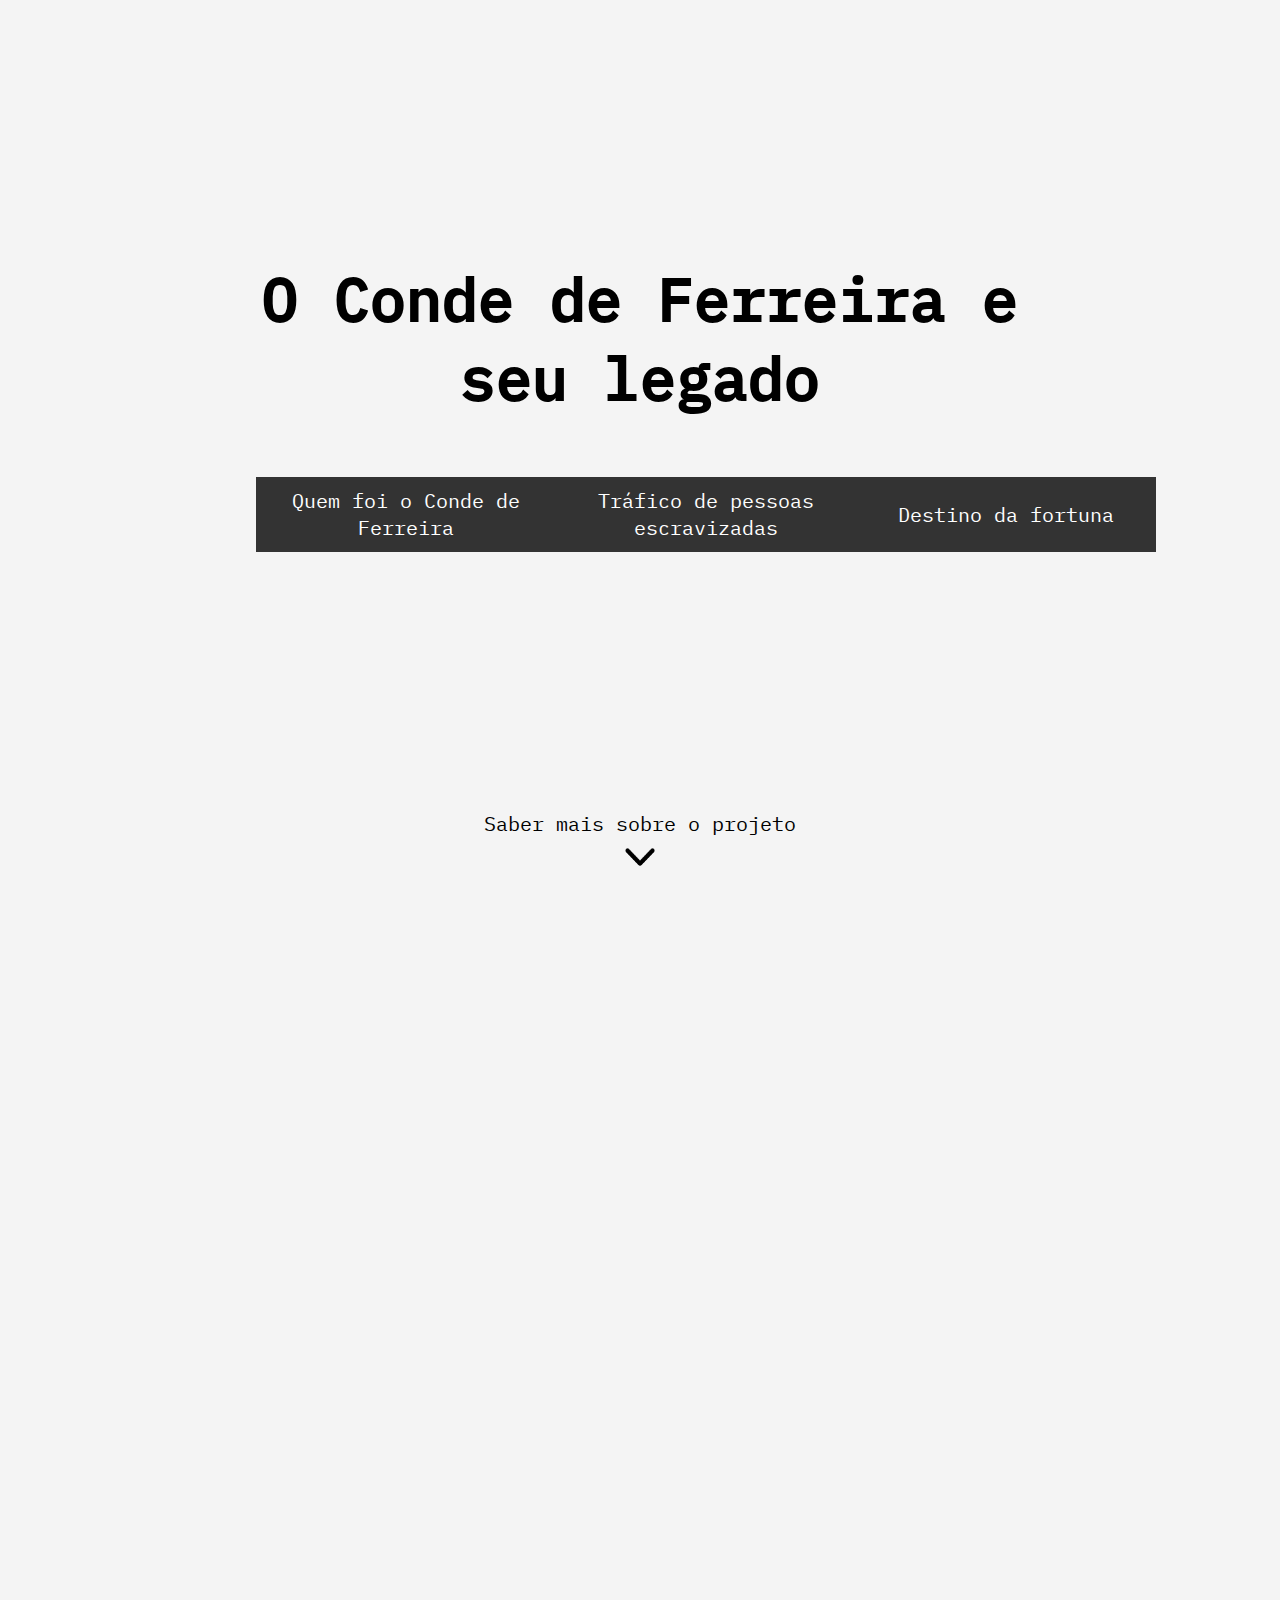
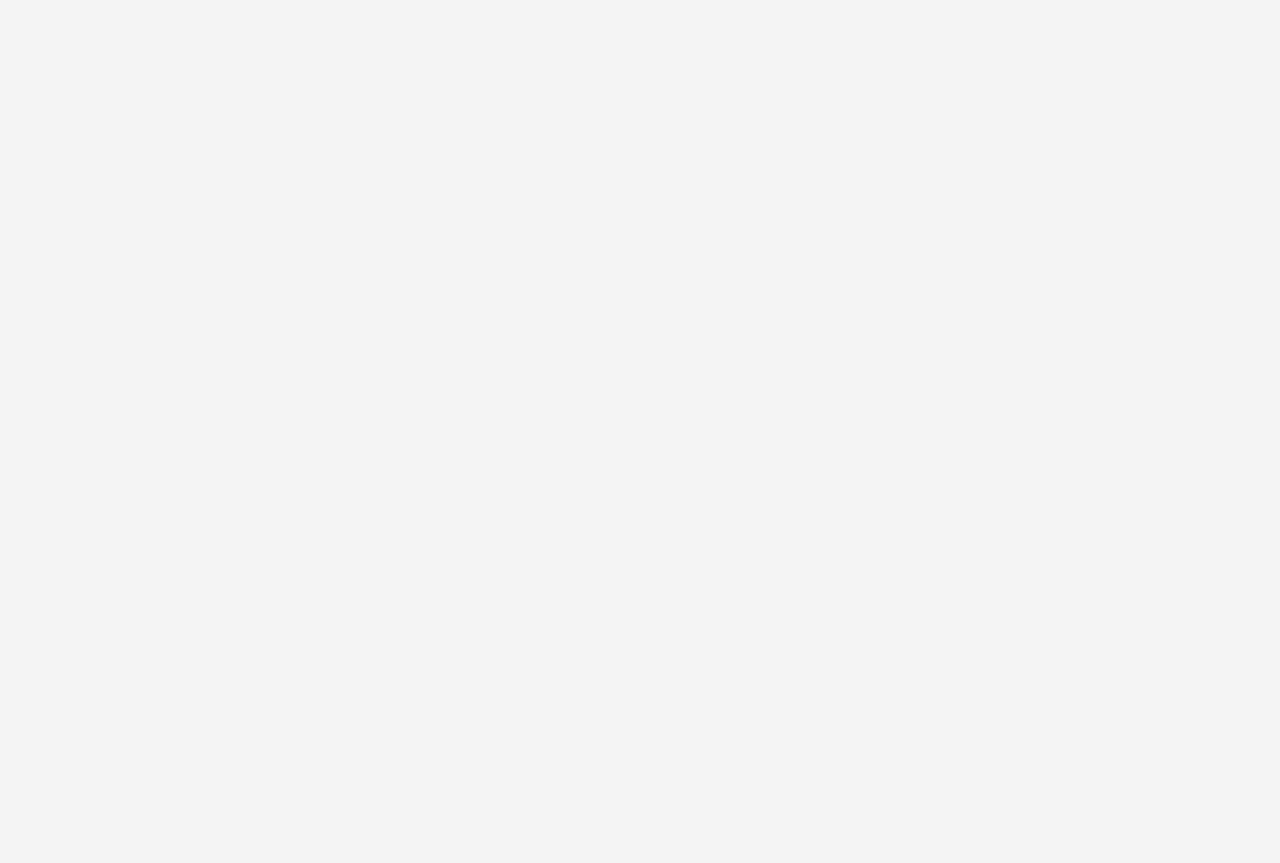
<file: index.html>
<!DOCTYPE html>
<html lang="en">
<head>
    <meta charset="UTF-8">
    <title>O Conde de Ferreira e seu legado</title>
  <!--    <script src="https://d3js.org/d3.v7.min.js"></script>>-->
   <script src="d3.v7.js"></script>
    <script src="script.js"></script>
    <link rel="stylesheet" href="style.css">
    
</head>
<body>


<div id="corpo">
    <div id="corpo_interno">
    <h1>O Conde de Ferreira e seu legado</h1>
    <div id="botoes_pagina_um">
        <a href="#quem_foi"><button>Quem foi o Conde de Ferreira</button></a>
        <a href="trafico.html"><button>Tráfico de pessoas <br>escravizadas</button></a>
        <a href="destino.html"><button>Destino da fortuna</button></a>
    </div>
    </div>
    <div id="informacao">
        <a href="#projeto"><p>Saber mais sobre o projeto</p></a>
        <a href="#projeto"><div class="info_imagem"><img src="imagens/seta_baixo.png" alt=""></div></a>
    </div>

<!--    <div id="div_da_ajuda">-->
        <div class="ajuda_abrir_vida">
            <h2>Saber Mais</h2>
        </div>


    <div id="projeto">

<h3>O que é este projeto?</h3>

<p>Usando ferramentas de visualização de informação, 
este projeto reúne várias visualizações sobre a vida de Joaquim Ferreira dos Santos (Conde de Ferreira), 
sobre o tráfico de pessoas escravizadas pelo qual foi responsável e sobre o destino da sua fortuna. 
Este projeto de design torna visível a forma como a acumulação de riqueza, como consequência do tráfico, contribuiu para o desenvolvimento do país a partir da análise de um único estudo de caso, responsável pelo tráfico de 10 mil pessoas, representando somente 0,17% do tráfico realizado por Portugal. 
Implicitamente, o projeto procura lançar pistas para a pergunta: Onde foram aplicadas as restantes fortunas responsáveis pelos restantes 99,83% do tráfico transatlântico português?</p>
<p>Projeto desenvolvido por Francisca Calisto no âmbito do Mestrado em Design e Multimédia (MDM) do Departamento de Arquitetura (DARQ) e do Departamento de Engenharia Informática (DEI) 
da Faculdade de Ciências e Tecnologia da Universidade de Coimbra com a colaboração de Catarina Maçãs e Nuno Coelho (orientação).</p>

    </div>

    <div id="envolve_index">

        <!--    <div botão para cima>-->
        <div class="subir">
            <a href="#corpo"> <img src="imagens/seta_cima.svg" alt=""></a>
        </div>

    <div id="quem_foi">
        <h3>Quem foi o Conde de Ferreira?</h3>

        <div id="quem_foi_visualizacao">

        </div>
    </div>
</div>

    <!--Tooltip-->
    <div id="tooltip_vida" class="hidden">
        <h3><span id="titulo_v"> </span></h3>

        <p><span id="valores_vida_"></span></p>
    </div>


    <div class="ajuda">
    <div class="fundo"></div>
    <div class="ajuda_texto">
        <div id="info_ajuda_img"><img src="imagens/fechar_branco.png" alt=""></div>
        <h2>Saber Mais</h2>

        <p>O gráfico apresentado é um <b>Gráfico de Barras Empilhadas</b> e tem como objetivo mostrar a progressão
        do tempo.
            <br>    <br> De forma a tirar o máximo de informação possível sobre a vida e feitos de Joaquim Ferreira dos Santos,
            o utilizador deve arrastar o gráfico, com a ajuda do rato, de forma a progredir ao longo da linha temporal.
            <br>   <br>  Para saber mais informações sobre cada um dos períodos da vida do Conde de Ferreira, o utilizador deve passar com o
        cursor sobre uma secção específica do gráfico.</p>

    </div>
    </div>



</div>

</body>
</html>
</file>
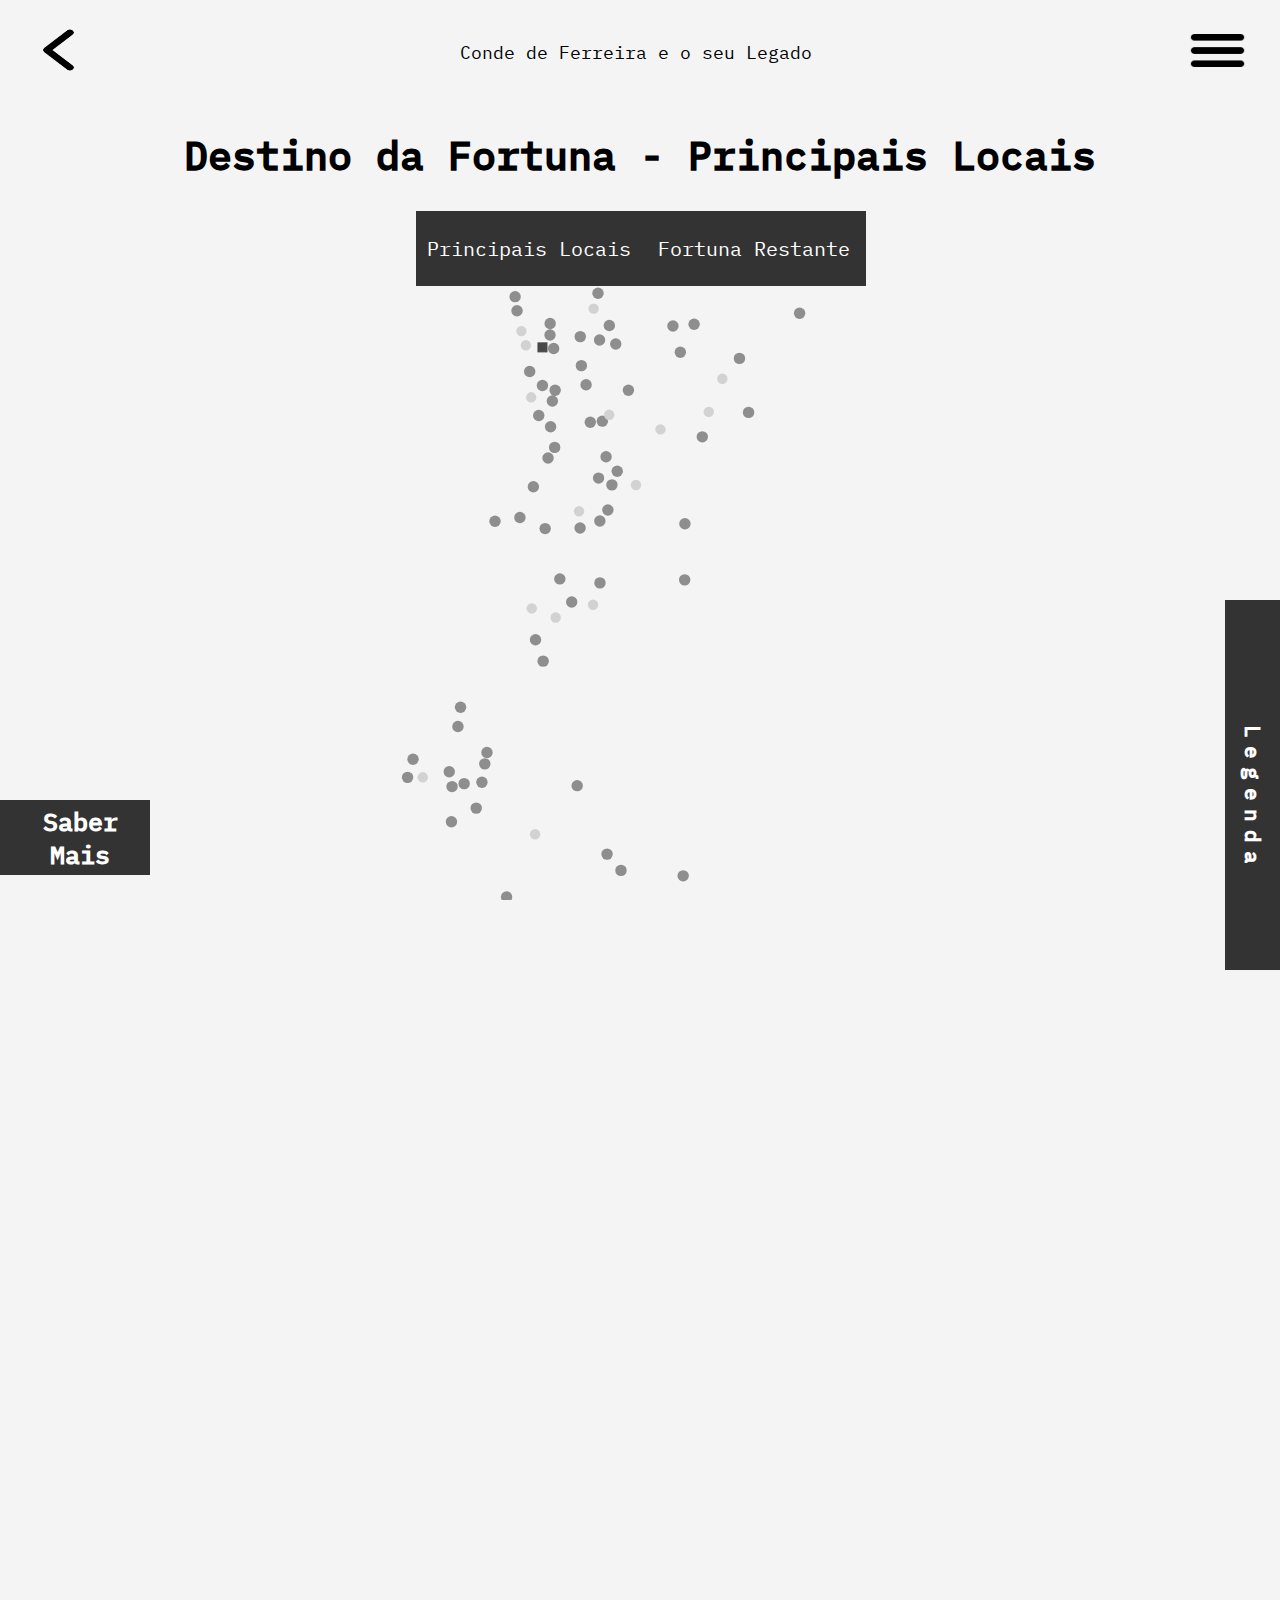
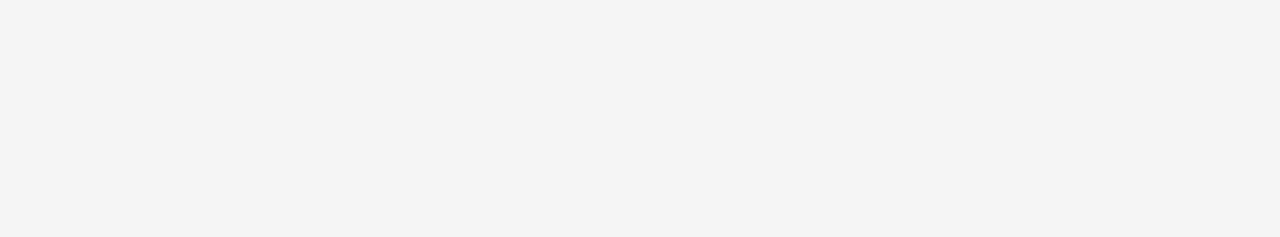
<file: destino.html>
<!DOCTYPE html>
<html lang="en">
<head>
   <!-- <script src="https://d3js.org/d3.v7.min.js"></script>
    <script src="https://d3js.org/d3-geo-projection.v2.min.js"></script>-->
       <script src="d3.v7.js"></script>
    <link rel="stylesheet" href="style.css">
    <script src="dados.js"></script>
    <script src="script.js"></script>

    <meta charset="UTF-8">
    <title>Destino da Fortuna</title>

</head>

<body>


<!--div proveniente de tooltip-->
<div id="div_tooltip" class="hidden">
    <div class="fundo_div"></div>
    <div class="tooltip_texto">
      <div id="info_tooltip_img"><img src="imagens/fechar_branco.png" alt=""></div>
        <div class="conteudo_destino">
       <!-- <div class="conteudo_destino_img">
        <img id ="img_escolas" src="imagens/escola.jpeg" alt="escola "></div>--> 
            <div class="conteudo_destino_texto">
        <h2></h2>
        <h3></h3>
        <p id="lat_ex"></p>
        <p id="long_ex"></p>
            </div>
        </div>
    </div>
</div>

<!--div proveniente de tooltip-->
<div id="div_tooltip_hospital" class="hidden">
    <div class="fundo_div"></div>
    <div class="tooltip_texto">
        <div id="info_tooltip_img_hospital"><img src="imagens/fechar_branco.png" alt=""></div>
        <div class="conteudo_destino">
               <!-- <div class="conteudo_destino_img">
                <img id ="img_hospital" src="imagens/hospital_conde.jpeg" alt="hospital"></div>--> 
            <div class="conteudo_destino_texto_hosp">
                <h2></h2>
                <h3></h3>
                <p id="lat_hosp"></p>
                <p id="long_hosp"></p>
            </div>
        </div>
    </div>
</div>


<div class="ajuda" class="hidden">
    <div class="fundo"></div>
    <div class="ajuda_texto">
        <div id="info_ajuda_img_destino"><img src="imagens/fechar_branco.png" alt=""></div>
        <h2>Saber Mais</h2>

        <p>O gráfico apresentado é um mapa de Portugal com <b>pontos distribuídos pelo país.</b>
            <br>    <br> Cada um dos pontos presentes representa Escolas, existentes ou demolidas (num total de 120), e um Hospital. 
            Para obter mais informações sobre as diferenças entre os pontos, o utilizador pode aceder à opção "Legenda", presente no lado direito do ecrã.
            <br>   <br>  Se o utilizador quiser saber informações sobre cada um dos locais, basta passar o cursor por cima do ponto; se quiser saber a localização desse edifício, 
            basta fazer um click com o rato por cima do ponto em questão."</p>

    </div>
</div>



<div class="menu_aberto" style="margin-right: -100%;">
    <div class="menu_aberto_interno">
    <div class="ordem">
    <ul>
        <li><a href="index.html">1.Página Inicial</a></li>
        <li><a href="index.html#projeto">2.Saber Mais sobre o Projeto</a></li>
        <li><a href="trafico.html">3.Tráfico de Pessoas Escravizadas</a></li>
        <li><a href="destino.html">4.Destino da Fortuna</a></li>

    </ul>
    </div>
    <div class="cruz">
        <div class="cruz_img"><img src="imagens/fechar.png" alt=""></div>
    </div>
    </div>

</div>


<header>
    <div class="seta"><img src="imagens/seta_lateral.png" alt=""></div>
<div class="nome_topo">
    <a href="index.html"><p>Conde de Ferreira e o seu Legado</p></a>
</div>
    <div class="hamburger"><img src="imagens/hamburger.png" alt=""></div>
</header>

<div class="ajuda_abrir_destino">
    <h2>Saber Mais</h2>
</div>


<div id="svg3">
    <h2>Destino da Fortuna - Principais Locais</h2>
    <div class="botoes_destino">
        <a href="destino.html"><button type="button">Principais Locais</button></a>
        <a href="destino_restante.html"> <button type="button">Fortuna Restante</button></a>

    </div>



    <div id="legenda_destino" style="margin-right: -400px;">
    <h2 class="legendaDestino">Legenda</h2>
        <div id="legenda_interior">
            <div class="leg_int">
                <p>Escola Conde de Ferreira Existente</p>
                <img src="imagens/circulo_ex.svg" alt="circulo existentes">
            </div>
            <div class="leg_int">
                <p>Escola Conde de Ferreira Demolida</p>
                <img src="imagens/circulo_dem.svg" alt="circulo demolidas">
            </div>
            <div class="leg_int">
                <p>Hospital Conde de Ferreira</p>
                <img src="imagens/retangulo_hospital.svg" alt="retangulo hospital">
            </div>
        </div>

    </div>

    <div id="grafico_fortuna">

    </div>
    <!--Tooltip-->
    <div id="tooltip_existentes" class="hidden">
        <h3><span id="titulo_e">Escolas Existentes</span></h3>
        <p></p>

    </div>

    <div id="tooltip_demolidas" class="hidden">
        <h3><span id="titulo_d">Escolas Demolidas</span></h3>
        <p></p>

    </div>

    <div id="tooltip_hospital" class="hidden">
        <h3><span id="titulo_h">Hospital</span></h3>
        <p></p>

    </div>

</div>




</body>
</html>
</file>
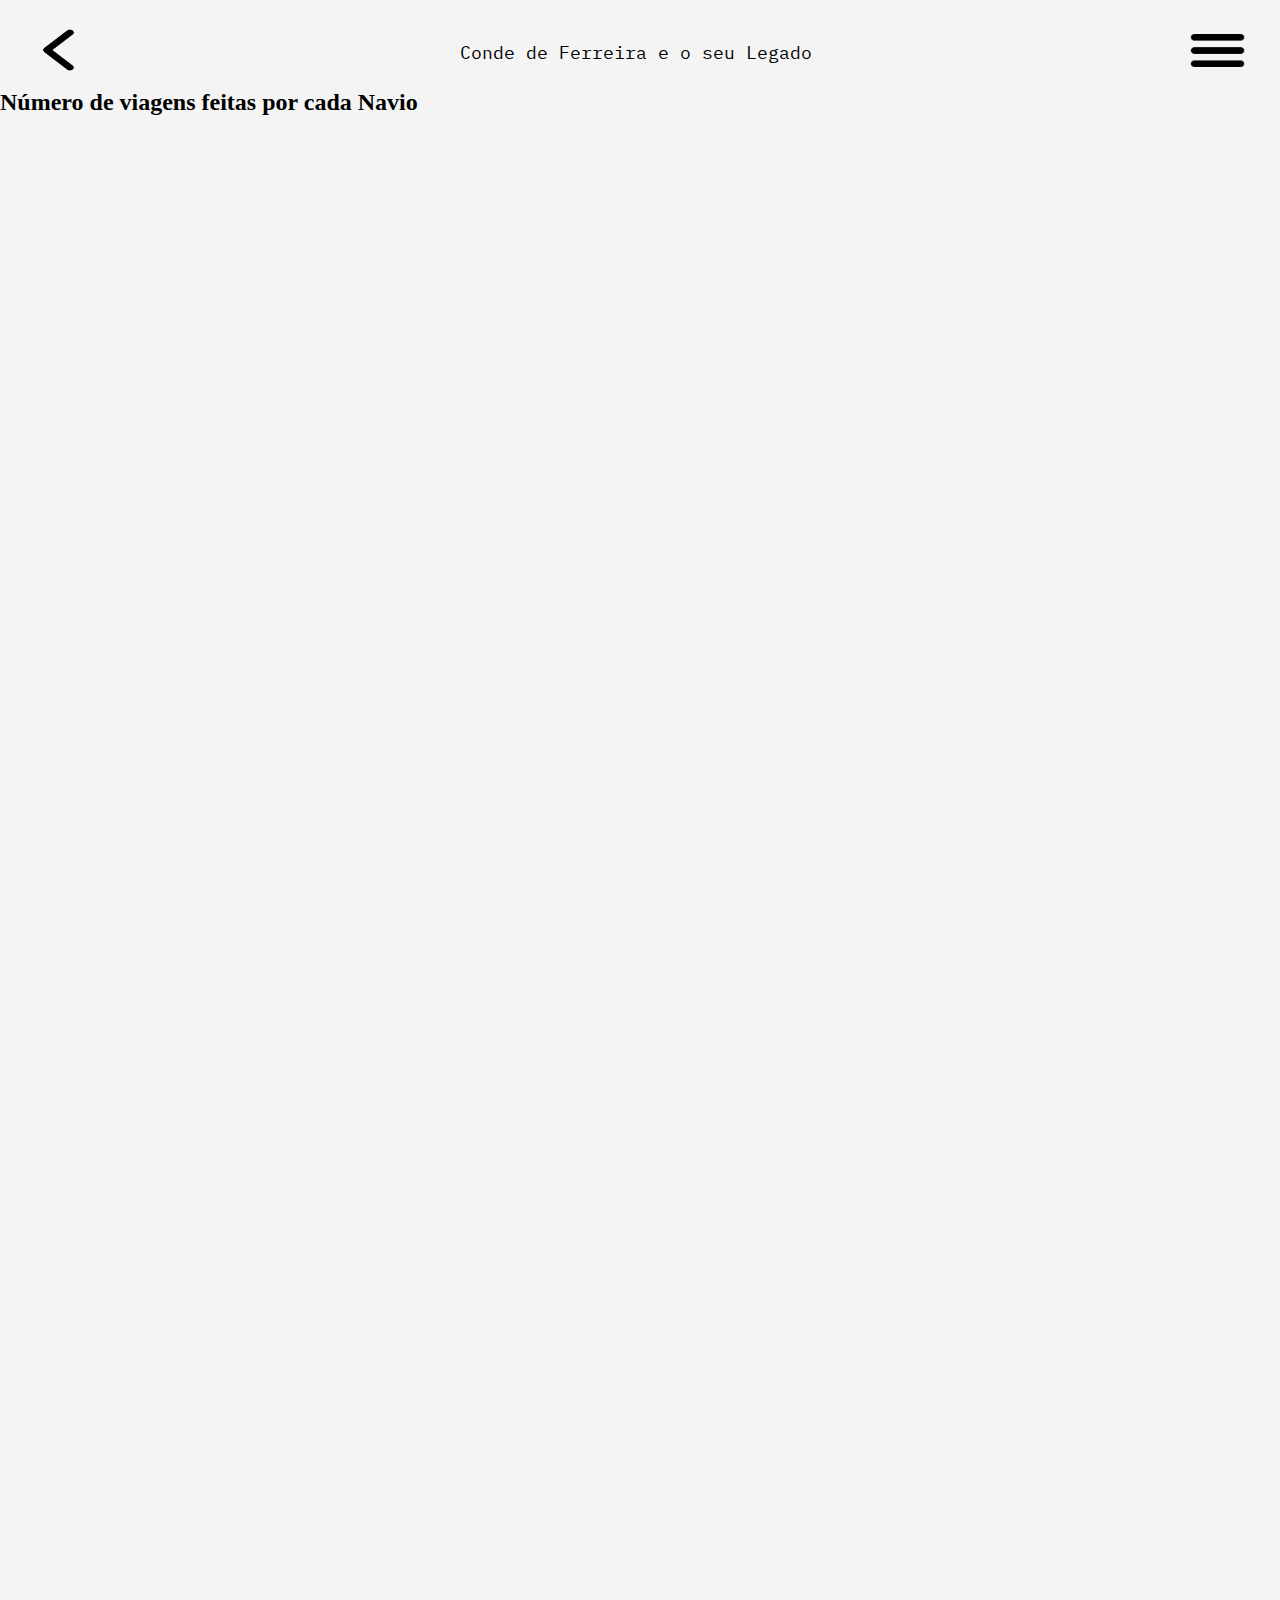
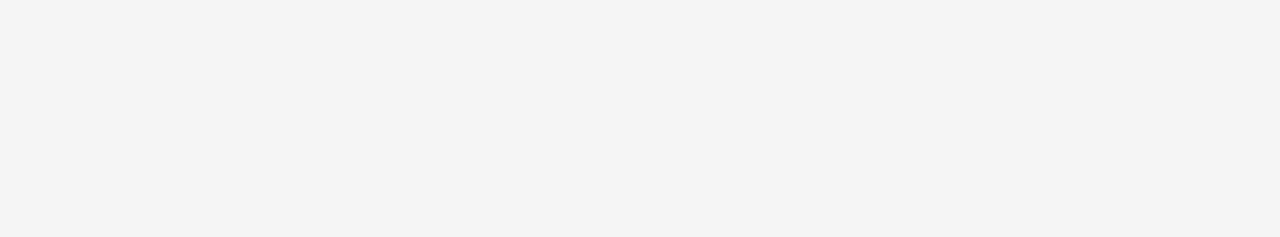
<file: nome_navio.html>
<!DOCTYPE html>
<html lang="en">
<head>
    <script src="https://d3js.org/d3.v7.min.js"></script>
    <link rel="stylesheet" href="style.css">
    <meta charset="UTF-8">
    <title>Destino da Fortuna</title>
    <script src="script.js"></script>

</head>

<body>
<div class="menu_aberto">
    <div class="menu_aberto_interno">
        <div class="ordem">
            <ul>
                <li><a href="index.html">1.Página Inicial</a></li>
                <li>2.Saber Mais sobre o Projeto</li>
                <li><a href="trafico.html">3.Tráfico de Pessoas Escravizadas</a></li>
                <li><a href="destino.html">4.Destino da Fortuna</a></li>

            </ul>
        </div>
        <div class="cruz">
            <div class="cruz_img"><img src="imagens/fechar.png" alt=""></div>
        </div>
    </div>

</div>

<header>
    <div class="seta"><img src="imagens/seta_lateral.png" alt=""></div>
    <div class="nome_topo">
        <a href="index.html"><p>Conde de Ferreira e o seu Legado</p></a>
    </div>
    <div class="hamburger"><img src="imagens/hamburger.png" alt=""></div>
</header>
<div id="svg_navio">
    <h2>Número de viagens feitas por cada Navio</h2>
    <div id="grafico_compara"></div>
</div>
</body>
</html>
</file>
<file: style.css>
*{padding:0;
margin:0;}

html, body {
    max-width: 100%;
    overflow-x: hidden;
    max-height: 100vh;
    scroll-behavior: smooth;
    scroll-padding: 7em;
}

@font-face {
    font-family: "IBM_Regular";
    src: url(IBM_Plex_Mono/IBMPlexMono-Regular.ttf);
    }

@font-face {
    font-family: "IBM_Medium";
    src: url(IBM_Plex_Mono/IBMPlexMono-Medium.ttf);}

b{
    font-family: "IBM_Medium";
}

.menu_aberto{position: absolute;
background-color: #F4F4F4;
width:100%;
right: 0;
margin-right:-100%;
transition: 0.9s;
height: 100vh;
z-index:4;
padding-top: 50px;
}

.menu_aberto li{
    font-family: IBM_Medium;
    font-size:100px;
    margin-bottom: 30px;
    list-style: none;
    line-height: 200px;
}

.menu_aberto a {
    text-decoration: none;
    color: black;
}
.menu_aberto a:hover{cursor: pointer;
    text-decoration-line: line-through;
    transition: 0.9s;
}

.menu_aberto li:hover{cursor: pointer;
    text-decoration-line: line-through;
    transition: 0.9s;}

.menu_aberto_interno{display: flex;
width: 95%;
margin-right: auto;
margin-left: auto;
justify-content: space-evenly;}

.cruz{margin-top: 10px;}

.cruz_img:hover{cursor: pointer;}

.cruz_img img{width: 55px;
height: 55px;}

body{
    background-color: #F4F4F4;
}

h1{
    font-family: IBM_Medium;

}
#corpo{display: grid;
width: 100%;
grid-template-rows:90vh;
    scroll-behavior: smooth;
    scroll-padding: 7em;}

#corpo_interno{ display: table;
    margin-top: auto;
    margin-bottom: auto;
height: auto;}

#corpo h1{
    width: 70%;
    margin-left: auto;
    margin-right: auto;
   text-align: center;
    margin-bottom: 60px;
    font-size: 60px;
    word-break: break-word;
}

#botoes_pagina_um{display: flex;
justify-content: space-between;
    width: 60%;
margin-left: auto;
margin-right: auto;
}

button{
    background-color: #333333;
    font-family: "IBM_Regular", serif;
    font-size: small;
    border: none;
    width: 300px;
    height: 75px;
    cursor: pointer;
    color:white;
    font-size: 20px;
}



#grafico{
    order: 1;
}

.mini{
    width: 150px;
    height: 60px;
    text-align: center;
    margin-right: auto;
    margin-left: auto;
    background-color: #333333;
    border: none;
    cursor: pointer;
    margin-top: -150px;
    order: 2;
}


.mini h2{
    color: white;
    font-family: IBM_Medium;
    margin-right: auto;
    margin-left: auto;
  margin-top: 12px;
    margin-bottom: auto;
    padding_top:-5px

}

button:hover{background-color: #5e5e5e;}

#informacao{
bottom: 0;
width: 100vh;
margin-left: auto;
margin-right: auto;
}

#projeto{
    width: 80%;
    margin-left: auto;
    margin-right: auto;
    margin-top: 50px;
    margin-bottom: 50px;
}

#projeto h3{
    font-family: IBM_Regular;
    margin-bottom: 40px;
    font-size: 35px;
    text-align: center;
}

#projeto p{
    font-family: IBM_Regular;
    font-size: 24px;
    line-height: 37px;
}

#projeto li{
    font-family: IBM_Regular;
    font-size: 14px;
    line-height: 22px;
    margin-top: 10px;

}

.info_imagem{width: 50px;
margin-right: auto;
margin-left: auto;
    }

#informacao img{
    width: 50px;
    height: 30px;
}


#informacao p{
    font-family: IBM_Regular;
    font-size: 20px;
    margin-right: auto;
    margin-left:auto;
    text-align: center;
    width: 100%;
    margin-bottom: 5px;
    color:black;


}

#informacao a{text-decoration: none;}

header{display: flex;
width: 95%;
    margin-left: auto;
    margin-right: auto;
justify-content: space-between;
align-items: center;
margin-top: 15px;}

#informacao_trafico {
    margin-top: 0px;
}

#informacao_trafico img{
    width: 66px;
    height: 41px;
}

#informacao_trafico p{
    font-family: IBM_Regular;
    font-size: 20px;
    margin-right: auto;
    margin-left:auto;
    text-align: center;
    width: 100%;
    margin-bottom: 5px;
    color:black;
}

#info_ajuda_img_mini img{
    width: 55px;
    margin-left: 90%;
    margin-top: 15px;
    cursor: pointer;
}

#informacao_trafico a{text-decoration: none;}


.seta img{
      height: 70px;
    width: 53px;
}



.seta :hover{
    cursor: pointer;
}

.hamburger img{
    height: 53px;
    width: 61px;
    cursor: pointer;
}

.ajuda_abrir_trafico{
    position:relative;
    top: 800px;
    width: 150px;
    height: 75px;
    background-color: #333333;
    cursor: pointer;
}

.ajuda_abrir_trafico h2{
    font-family: IBM_Medium;
    color: #FFFFFF;
    font-size: 25px;
    text-align: center;
    padding-top: 5px;
    margin-left: 10px;
}

#info_ajuda_img_trafico img{
    width: 50px;
    margin-left: 88%;
    margin-top: 33px;
    cursor: pointer;
}

.ajuda_abrir_mini{
    position:sticky;
    top: 800px;
    width: 150px;
    height: 75px;
    background-color: #333333;
    cursor: pointer;
}


.ajuda_abrir_mini h2{
    font-family: IBM_Medium;
    color: #FFFFFF;
    font-size: 25px;
    text-align: center;
    padding-top: 5px;
    margin-left: 10px;
}

.ajuda_abrir_restante{
    position:absolute;
    top: 800px;
    width: 150px;
    height: 75px;
    background-color: #333333;
    cursor: pointer;
}

.ajuda_abrir_restante h2{
    position: absolute;
    font-family: IBM_Medium;
    color: #FFFFFF;
    text-align: center;
    font-size: 25px;
    padding-top: 5px;
    margin-left: 10px;
}

/*filtros*/

.filtro{position: absolute;
    right: 0;
    z-index: 2;
    width: 500px;
    height: 500px;
    background-color: #333333;
    top:150px;
    overflow-x: hidden;
    overflow-y: auto;
    text-align: left;
    padding: 10px 20px;
    margin-right: -495px;
    transition: 0.9s;



}


.filtro h2{
    font-family: IBM_Medium;
    color: #FFFFFF;
    font-size: 14px;
    letter-spacing:5px;
    writing-mode: vertical-rl;
    margin-top: 40%;
    margin-left: -5px;
    cursor: pointer;

}

/*pop up de ajuda*/
.ajuda{
    
    position: absolute;
    width:100% ;
    height: 100vh;
    z-index: 3;
   display: none;

}

.ajuda.hidden{
    display: none;
}


.ajuda_texto{position: absolute;
    left: 0;
    right: 0;
    margin-left: auto;
    margin-right: auto;
    z-index: 2;
    width: 700px;
   height:750px;
    background-color: #1c1c1c;
    top:300px;
    overflow-x: hidden;
    overflow-y: auto;
    text-align: left;
    transition: 0.9s;
}

.ajuda_texto h2{
    color: white;
    font-family: IBM_Medium;
    font-size: 40px;
    letter-spacing:5px;
    margin-right: auto;
    margin-left: auto;
    text-align: center;
    margin-top: 20px;
    margin-bottom: 10px;
}

.ajuda_texto p{
    color: white;
    font-family: IBM_Regular;
    font-size: 21px;
    width: 520px;
    margin-left: auto;
    margin-right: auto;
    text-align: left;
    margin-top: 15px;
}

#info_ajuda_img img{
    width: 50px;
    margin-left: 88%;
    margin-top: 33px;
    cursor: pointer;
    
}

#info_tooltip_img img{
  width: 50px;
    margin-left: 88%;
    margin-top: 33px;
    cursor: pointer;
}

#info_tooltip_img_hospital img{
  width: 50px;
    margin-left: 88%;
    margin-top: 33px;
    cursor: pointer;
}


/*pop up de detalhe*/
.detalhes{
    position: absolute;
    width:100% ;
    height: 100vh;
    display: none;
    z-index: 3;

}

.detalhes_texto{position: absolute;
    left: 0;
    right: 0;
    margin-left: auto;
    margin-right: auto;
    z-index: 2;
    width: 650px;
    height: 450px;
    background-color: #1c1c1c;
    top:400px;
    overflow-x: hidden;
    overflow-y: auto;
    text-align: left;
    transition: 0.9s;
}

.detalhes_texto h2{
    color: white;
    font-family: IBM_Medium;
    font-size: 40px;
    letter-spacing:5px;
    margin-right: auto;
    margin-left: auto;
    text-align: center;
    margin-top: 20px;
}

.detalhes_texto h3{
    color: white;
    font-family: IBM_Medium;
    font-size: 23px;
    margin-right: auto;
    margin-left: auto;
    text-align: center;
    margin-top: 20px;
}

.detalhes_texto p{
    color: white;
    font-family: IBM_Regular;
    font-size: 21px;
    width: 450px;
    margin-left: auto;
    margin-right: auto;
    text-align: left;
    margin-top: 20px;
}

#detalhe_ajuda_img_um img{
    width: 50px;
    margin-left: 87%;
    margin-top: 20px;
    cursor: pointer;
}

#detalhe_ajuda_img_dois img{
     width: 50px;
    margin-left: 87%;
    margin-top: 20px;
    cursor: pointer;
}

#detalhe_ajuda_img_tres img{
    width: 50px;
    margin-left: 87%;
    margin-top: 20px;
    cursor: pointer;
}

#detalhe_ajuda_img_quatro img{
   width: 50px;
    margin-left: 87%;
    margin-top: 20px;
    cursor: pointer;
}

#detalhe_ajuda_img_cinco img{
     width: 50px;
    margin-left: 87%;
    margin-top: 20px;
    cursor: pointer;
}
#detalhe_ajuda_img_seis img{
    width: 50px;
    margin-left: 87%;
    margin-top: 20px;
    cursor: pointer;
}

/*-------------------*/
#img_escolas {
width: 250px;
}

#img_hospital{
    width: 250px;
}

.conteudo_destino{display: flex;
width: 80%;
    height: 70%;
margin:auto;}

/*.conteudo_destino_img{
    margin-top:auto;
    margin-bottom: auto;
}*/

.conteudo_destino_texto{
    margin-bottom: auto;
    margin-top: auto;
    width: 100%;
    
}

.conteudo_destino_texto h3{ 
    margin-bottom: auto;
    margin-top: auto;
    width: 100%;
    color: white;
    font-family: IBM_Medium !important;
    text-align: center !important;
    margin-bottom: 5px;
    
}

.conteudo_destino_texto h2{ 
    margin-bottom: auto;
    margin-top: auto;
    width: 100%;
    color: white;
    font-family: IBM_Medium!important;
    text-align: center!important;
    margin-bottom: 5px;
    
}

.conteudo_destino_texto p{ 
    margin-bottom: auto;
    margin-top: auto;
    width: 100%;
    color: white;
    font-family: IBM_Regular!important;
    text-align: center !important;
    margin-bottom: 5px;
   
    
}

.conteudo_destino_texto_hosp{
    margin-bottom: auto;
    margin-top: auto;
    width: 100%;
}




.conteudo_destino_texto_hosp h3{ 
    margin-bottom: auto;
    margin-top: auto;
    width: 100%;
    color: white;
    font-family: IBM_Medium !important;
    text-align: center !important;
    margin-bottom: 5px;
    
}

.conteudo_destino_texto_hosp h2{ 
    margin-bottom: auto;
    margin-top: auto;
    width: 100%;
    color: white;
    font-family: IBM_Medium!important;
    text-align: center!important;
    margin-bottom: 5px;
    
}

.conteudo_destino_texto_hosp p{ 
    margin-bottom: auto;
    margin-top: auto;
    width: 100%;
    color: white;
    font-family: IBM_Regular!important;
    text-align: center !important;
    margin-bottom: 5px;
   
    
}





.fundo {position: absolute;
    width: 100%;
height:100%;
background-color: white;
opacity: 0.7;
}

.ajuda_abrir_vida{
    position:relative;
    top: 800px;
    width: 150px;
    height: 75px;
    background-color: #333333;
    cursor: pointer;
}

.ajuda_abrir_vida h2{
    font-family: IBM_Medium;
    color: #FFFFFF;
    font-size: 25px;
    text-align: center;
    padding-top: 5px;
    margin-left: 10px;
}

.subir{
    position:sticky;
    top: 980px;
    width: 80px;
    height: 80px;
    background-color: #333333;
    cursor: pointer;
    margin-left: auto;
    margin-right: 0;

}

.subir img{
    margin-top: 15px;
    width: 70px;
    height: 50px;

}

/*----------------------------------------------------------------------------------*/
.nome_topo p{font-family: IBM_Regular;
font-size: 18px;
color: black;}

.nome_topo a{text-decoration: none;}

#svg h2 {
    font-family: IBM_Medium;
    width: 100%;
    margin-top: 10px;
    text-align: center;
    padding-bottom: 40px;
    font-size: 30pt;
}



.ordem ul{
    margin-top: 67px;}

#quem_foi{
    width: 80%;
    margin-left: auto;
    margin-right: auto;
    margin-top: 50px;
    margin-bottom: 50px;
}

#quem_foi h3{
    font-family: IBM_Regular;
    margin-bottom: 50px;
    font-size: 35px;
    text-align: center;
}


#grafico svg{margin-right: auto;
margin-left: auto;
width: 100%;
height:50%;
}

#grafico_restante svg{

    margin-right: auto;
margin-left: auto;
width: 100%;
height: 100vh;
}
#grafico_fortuna svg{
    margin-right: auto;
margin-left: auto;
width: 100%;
}

#mudaCursor{
    cursor:url("imagens/cursor.svg"),auto;
}


.wrapper{
    /*margin-top: 80px;*/
    display:grid;
    grid-template-columns: 1fr;
    grid-auto-rows: 950px;
    row-gap: 3%;
    }

.wrapper p{
    text-align: center;
}



/*Comparar Navios*/



#titulo_wrapper{
    margin-top: 100px;
    font-family: IBM_Medium;
    text-align: center;


}

#titulo_wrapper h2{
    font-size: 30pt;
}

.svg_navio{height: 100%;
margin-top: auto;
margin-bottom: auto;
}

.svg_navio h2 {
    font-family: IBM_Medium;
    font-size: 25px;
    text-align: center;
}

#grafico_compara{
    width: 100%;
    height: 100%;
    margin-left: auto;
    margin-right: auto;
    display: flex;
    flex-direction: column;
}

#graficoCompara_capitaes{
    width: 100%;
    height: 100%;
    display: flex;
      margin-left: auto;
    margin-right: auto;
    flex-direction: column;
}

#graficoCompara_tipologia{
    width: 100%;
    height: 100%;
    display: flex;
      margin-left: auto;
    margin-right: auto;
    flex-direction: column;
}

#graficoCompara_mortalidade{
    width: 100%;
    height: 100%;
    display: flex;
      margin-left: auto;
    margin-right: auto;
    flex-direction: column;
}

#graficoCompara_datas{
    width: 100%;
    height: 100%;
    display: flex;
      margin-left: auto;
    margin-right: auto;
    flex-direction: column;
}

#graficoCompara_navegar{
    width: 100%;
    height: 100%;
    display: flex;
      margin-left: auto;
    margin-right: auto;
    flex-direction: column;
}


#mais_compara{
text-align: left!important;
margin-left: 20px;
}

/*Comparar Fortuna do Conde*/

#svg3 h2 {
    font-family: IBM_Medium;
    width: 100%;
    margin-top: 40px;
    text-align: center;
    font-size: 30pt;
}

.botoes_destino button{
    width: 225px!important;
    height: 75px!important;
    border-radius: 0px;
    font-size:20px;
    margin-left: auto;
    margin-right: auto;
   background-color: #333333;
}

.botoes_destino button:hover{background-color: #5e5e5e;}

.botoes_destino {
    margin-left: auto;
    margin-right: auto;
    width: 35%;
    display: flex;
    margin-top: 30px;
    justify-content: space-between;
}

#div_tooltip{
    position: absolute;
    left: 0;
    right: 0;
    width:100% ;
    height: 100vh;
    z-index: 4;

}


#div_tooltip.hidden{
    display: none;
}

#div_tooltip_hospital{
    position: absolute;
    left: 0;
    right: 0;
    width:100% ;
    height: 100vh;
    z-index: 4;

}
#div_tooltip_hospital.hidden{
    display: none;
}

.fundo_div{position: absolute;
    width: 100%;
    height:100%;
    background-color: white;
    opacity: 0.7;}



.tooltip_texto{position: absolute;
    left: 0;
    right: 0;
    margin-left: auto;
    margin-right: auto;
    z-index: 2;
    width: 650px;
    height: 450px;
    background-color: #1c1c1c;
    top:400px;
    overflow-x: hidden;
    overflow-y: auto;
    text-align: left;
    transition: 0.9s;

}

.tooltip_texto h2{
    color: white;
    font-family: IBM_Medium;
    text-align: center;
    margin-bottom: 30px;
    font-size: 20pt;
}

.tooltip_texto h3{
    color: white;
    font-family: IBM_Medium;
    text-align: left;
    margin-bottom: 5px;
    font-size: 18pt;

}

.tooltip_texto p{
    color: white;
    font-family: IBM_Regular;
    text-align: left;
    margin-left: auto;
    margin-right: auto;
    width: 450px;
    font-size:18pt
}


/*Restante da Fortuna do Conde*/


#svg4 h2 {
    font-family: IBM_Medium;
    width: 100%;
    margin-top: 40px;
    text-align: center;
    font-size: 30pt;
}

path.arc {
    opacity: 0.9;
    transition: opacity 0.5s;
}

path.arc:hover {

    opacity: 0.7;
}

.axis line, .axis circle  {
    stroke: #cccccc;
    stroke-width: 1px
}

.axis circle {
    fill: none;
}

.r.axis text {
    text-anchor: end
}

#info_ajuda_img_restante img{
   width: 50px;
    margin-left: 88%;
    margin-top: 33px;
    cursor: pointer;
}


/*Tooltip*/
#tooltip{
    position: absolute;
    width: auto;
    height: auto;
    background-color: #2c2c2c;
    border-radius: 10px;


}
#tooltip.hidden{
    display: none;
}
#tooltip h3{
    font-size: 14pt;
    font-family: IBM_Regular, monospace;
    color:#FFFFFF;
    padding-left: 5px;
    margin-top: 15px;
    margin-left: 10px;
    margin-right: 20px;
}
#tooltip p{
    font-size: 13pt;
    font-family:IBM_Regular, monospace;
    color:#FFFFFF;
    padding-left: 5px;
    margin-top: 15px;
    margin-bottom: 25px;
    margin-left: 10px;
    margin-right: 20px;
}

/*Tooltip viagens navios*/



#tooltipViagensNavio{
    position: absolute;
    width: 170px;
    height: auto;
    background-color: #2c2c2c;
    border-radius: 10px;

}

#tooltipViagensNavio.hidden{
    display: none;
}

#tooltipViagensNavio p{
    width: auto;
    height: auto;
    margin-top: 10px;
    margin-bottom:10px;
    margin-left: 10px;
    margin-right: 10px;
    font-size: 16pt;
    font-family:IBM_Medium, monospace;
    color: #f5f5f5;
}

/*Tooltip Viagem sem Pessoas*/
#tooltipSemPess{
    position: absolute;
    width: 300px;
    height: auto;
    background-color: #2c2c2c;
    border-radius: 10px;

}

#tooltipSemPess.hidden{
    display: none;
}

#tooltipSemPess p{
    width: auto;
    height: auto;
    margin-top: 10px;
    margin-bottom:10px;
    margin-left: 10px;
    margin-right: 10px;
    font-size: 13pt;
    font-family:IBM_Regular, monospace;
    color: #f5f5f5;
}




/*tooltip para a vida do Conde*/
#tooltip_vida{
    position: absolute;
    width: 400px;
    height: auto;
    background-color: #2c2c2c;
    border-radius: 10px;

}
#tooltip_vida.hidden{
    display: none;
}
#tooltip_vida h3{
    font-size: 8pt;
    font-family: IBM_Regular, monospace;
    color: #ffffff;
    padding-left: 5px;
}
#tooltip_vida p{
    width: auto;
    height: auto;
    margin-top: 20px;
    margin-bottom:20px;
    margin-left: 10px;
    margin-right: 10px;
    font-size: 13pt;

    font-family:IBM_Regular, monospace;
    color: #ffffff;
}


/*tooltip para os edificios existentes*/
#tooltip_existentes{
    position: absolute;
    width: 270px;
    height: 100px;
    background-color: #2c2c2c;
    border-radius: 10px;

}
#tooltip_existentes.hidden{
    display: none;
}
#tooltip_existentes h3{
    font-size: 15pt;
    font-family: IBM_Medium, monospace;
    color:#FFFFFF;
    padding-left: 5px;
    margin-top: 9px;
}
#tooltip_existentes p{
    font-size: 14pt;
    font-family:IBM_Regular, monospace;
    color:#FFFFFF;
    padding-left: 5px;
    padding-right: 10px;
    margin-top: 9px;
}
/*tooltip para os edificios demolidos*/
#tooltip_demolidas{
    position: absolute;
     width: 280px;
    height: 100px;
    background-color: #2c2c2c;
    border-radius: 10px;

}
#tooltip_demolidas.hidden{
    display: none;
}
#tooltip_demolidas h3{
    font-size: 15pt;
    font-family: IBM_Medium, monospace;
    color:#FFFFFF;
    padding-left: 5px;
    margin-top: 9px;
}
#tooltip_demolidas p{
  font-size: 14pt;
    font-family:IBM_Regular, monospace;
    color:#FFFFFF;
    padding-left: 5px;
    padding-right: 10px;
    margin-top: 9px;
}
/*tooltip para o hospital*/
#tooltip_hospital{
    position: absolute;
    width: 230px;
    height: 100px;
    background-color: #2c2c2c;
    border-radius: 10px;

}
#tooltip_hospital.hidden{
    display: none;
}
#tooltip_hospital h3{
   font-size: 15pt;
    font-family: IBM_Medium, monospace;
    color:#FFFFFF;
    padding-left: 5px;
    margin-top: 9px;
}

#tooltip_hospital p{
    font-size: 14pt;
    font-family:IBM_Regular, monospace;
    color:#FFFFFF;
    padding-left: 5px;
    padding-right: 10px;
    margin-top: 9px;
}

/*tooltip para a vida do Conde*/
#tooltip_restante{
    position: absolute;
    width: auto;
    height: auto;
    background-color: #2c2c2c;
    border-radius: 10px;


}
#tooltip_restante.hidden{
    display: none;
}
#tooltip_restante h3{
    font-size: 15pt;
    font-family: IBM_Medium, monospace;
    color: #ffffff;
    padding-left: 10px;
    padding-right: 10px;
    padding-top: 10px;
}
#tooltip_restante p{
    width: auto;
    height: auto;
    margin-top: 15px;
    margin-bottom:20px;
    margin-left: 10px;
    margin-right: 10px;
    font-size: 14pt;
    font-family:IBM_Regular, monospace;
    color: #ffffff;
}


#legenda_destino{
    position: absolute;
    right: 0;
    top: 600px;
    width: 415px;
    height: 350px;
    background-color: #333333;
    z-index: 2;
    overflow-x: hidden;
    overflow-y: auto;
    text-align: left;
    margin-right: -400px;
    padding: 10px 20px;
    transition: 0.9s;

}
#legenda_destino h2{
    position: absolute;
font-family: IBM_Medium;
color: #FFFFFF;
font-size: 21px;
letter-spacing:8px;
writing-mode: vertical-rl;
margin-left: -433px;
cursor: pointer;
margin-top: 115px;}

#legenda_destino p{
    font-family: IBM_Medium;
    color: #FFFFFF;
    font-size: 18px;
text-align: left;
}

#legenda_destino img{
    width: 35px;
    height: 35px;
}

#legenda_interior{margin-top: 80px;}

.leg_int{display: flex;
width: 75%;
justify-content: space-between;
margin-left: 90px;
margin-top: 20px;}

.ajuda_abrir_destino{
    position:absolute;
    top: 800px;
    width: 150px;
    height: 75px;
    background-color: #333333;
    cursor: pointer;
}

.ajuda_abrir_destino h2{
    font-family: IBM_Medium;
    color: #FFFFFF;
    font-size: 25px;
    text-align: center;
    padding-top: 5px;
    margin-left: 10px;
}

#info_ajuda_img_destino img{
   width: 50px;
    margin-left: 88%;
    margin-top: 33px;
    cursor: pointer;

}



#partida{
    position: relative;
    top: 290px;
    left: 148px;
    font-family: IBM_Regular;
    font-size: 10px;
    color: gainsboro;}
</file>
